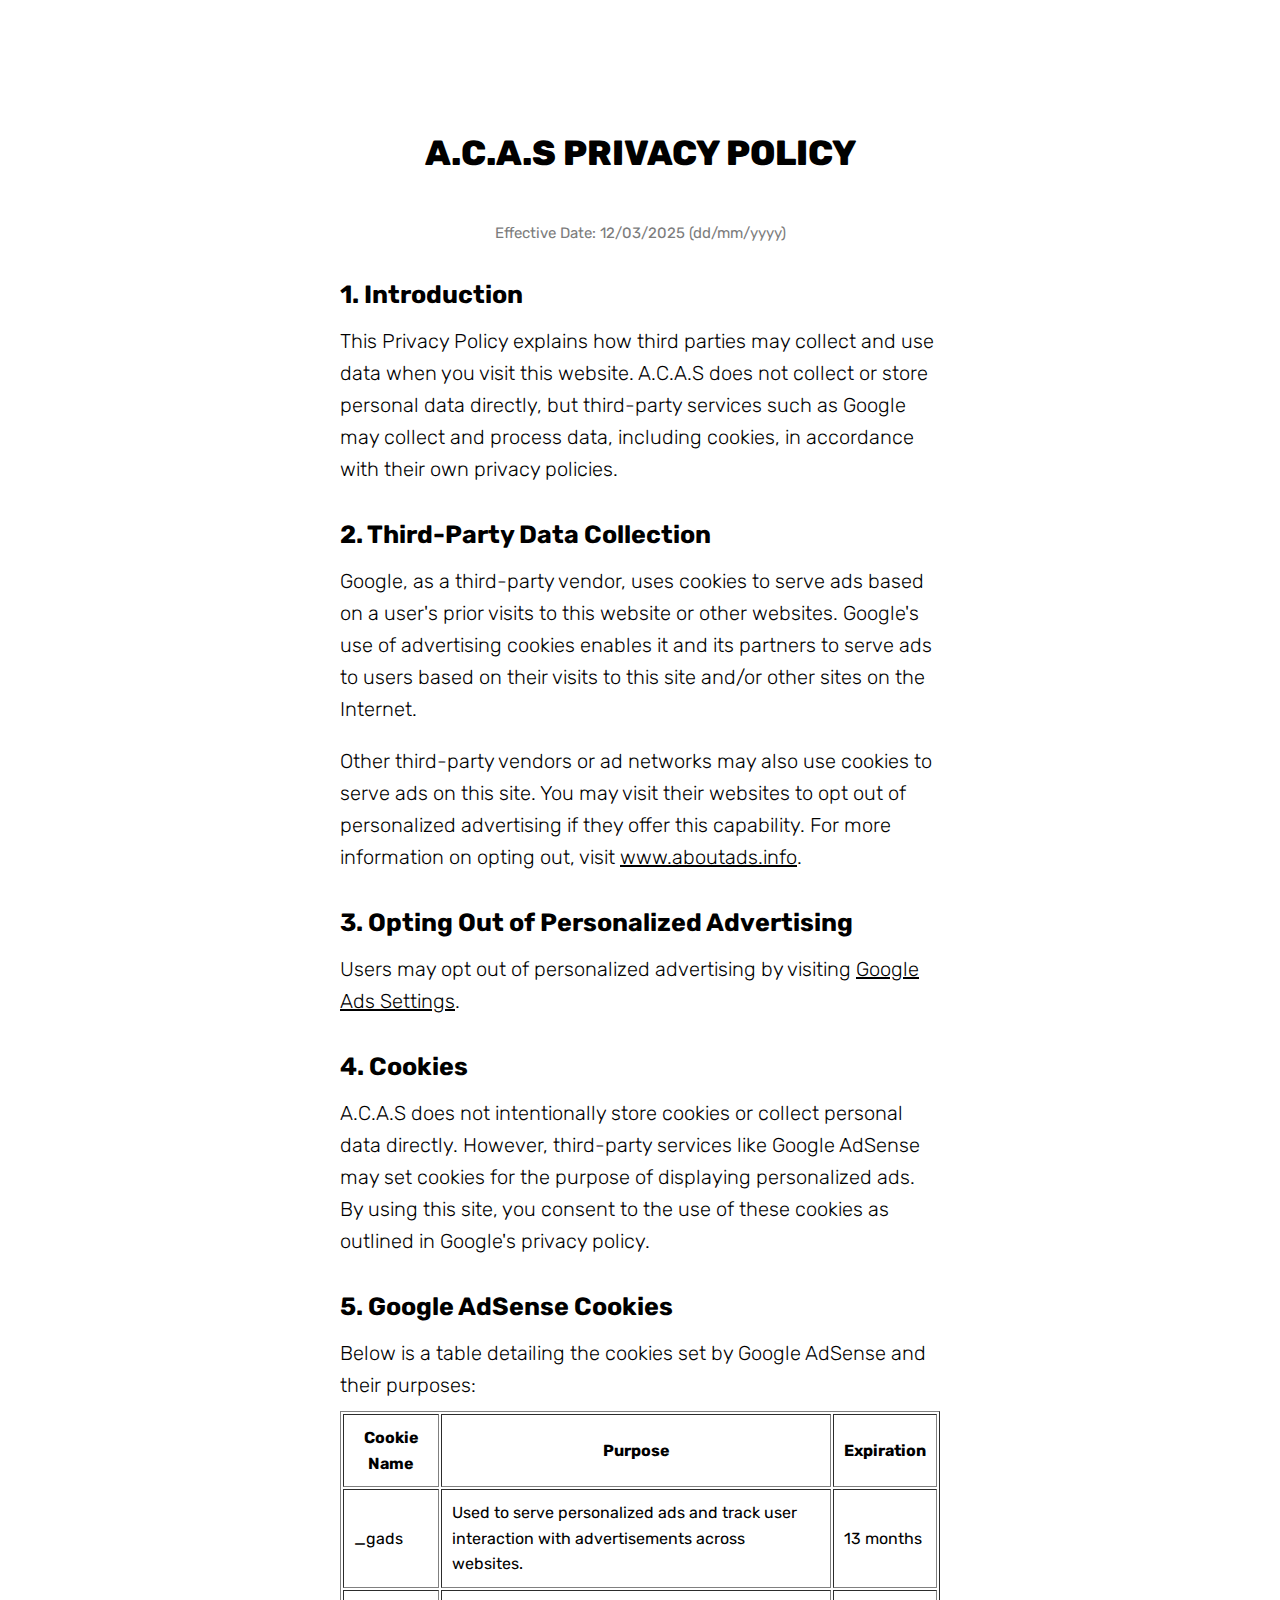
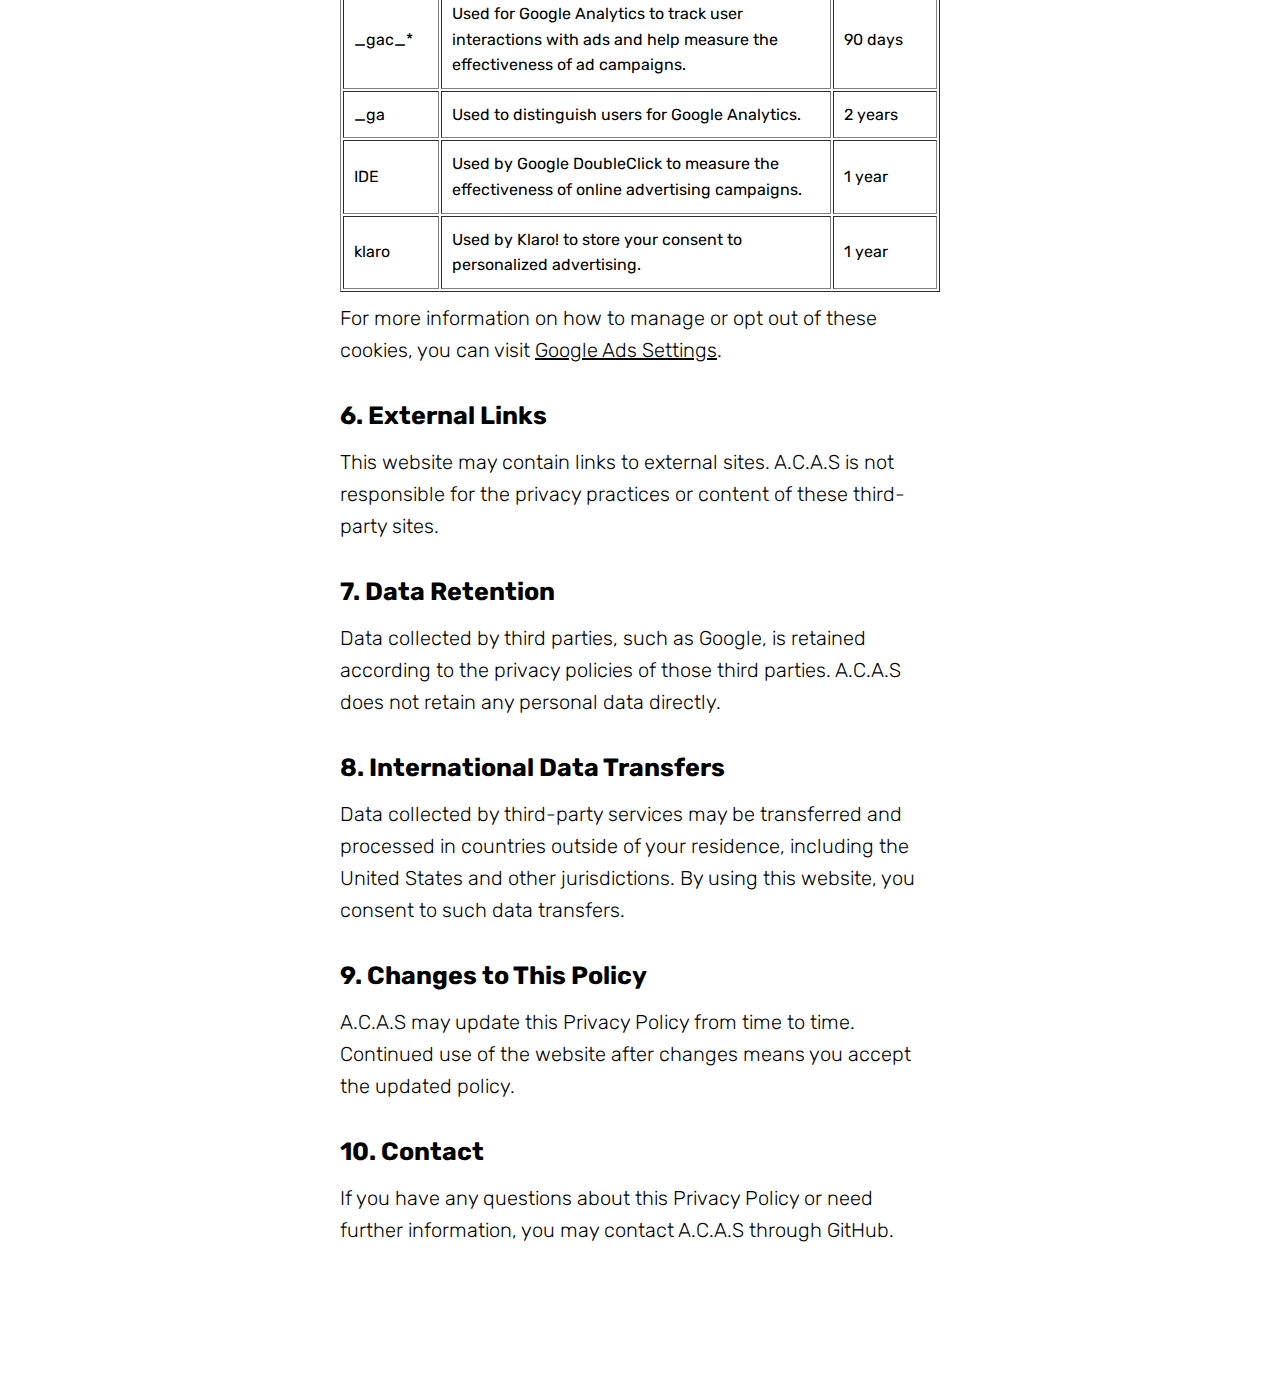
<file: privacy/index.html>
<!DOCTYPE html>
<html>
    <head>
        <title>A.C.A.S Privacy Policy</title>
        <link rel="stylesheet" type="text/css" href="../assets/css/home.css">
        <link rel="stylesheet" type="text/css" href="../assets/css/navigation.css">
        <link rel="stylesheet" href="https://cdnjs.cloudflare.com/ajax/libs/font-awesome/5.15.4/css/all.min.css">
        <link rel="stylesheet" type="text/css" href="privacy.css">
        <meta name="viewport" content="width=device-width, initial-scale=1.0">
        <meta charset="UTF-8">
    </head>
    <body>
        <div id="wrapper">
            <div class="big-title">A.C.A.S PRIVACY POLICY</div>
        
            <div class="small-paragraph center-text greyed">Effective Date: 12/03/2025 (dd/mm/yyyy)</div>
        
            <div class="title">1. Introduction</div>
            <div class="paragraph slim">
                This Privacy Policy explains how third parties may collect and use data when you visit this website. A.C.A.S does not collect or store personal data directly, but third-party services such as Google may collect and process data, including cookies, in accordance with their own privacy policies.
            </div>
        
            <div class="title">2. Third-Party Data Collection</div>
            <div class="paragraph slim">
                Google, as a third-party vendor, uses cookies to serve ads based on a user's prior visits to this website or other websites. Google's use of advertising cookies enables it and its partners to serve ads to users based on their visits to this site and/or other sites on the Internet.
            </div>
            <div class="paragraph slim">
                Other third-party vendors or ad networks may also use cookies to serve ads on this site. You may visit their websites to opt out of personalized advertising if they offer this capability. For more information on opting out, visit <a href="https://www.aboutads.info/" target="_blank">www.aboutads.info</a>.
            </div>
        
            <div class="title">3. Opting Out of Personalized Advertising</div>
            <div class="paragraph slim">
                Users may opt out of personalized advertising by visiting <a href="https://adssettings.google.com/" target="_blank">Google Ads Settings</a>.
            </div>
        
            <div class="title">4. Cookies</div>
            <div class="paragraph slim">
                A.C.A.S does not intentionally store cookies or collect personal data directly. However, third-party services like Google AdSense may set cookies for the purpose of displaying personalized ads. By using this site, you consent to the use of these cookies as outlined in Google's privacy policy.
            </div>
        
            <div class="title">5. Google AdSense Cookies</div>
            <div class="paragraph slim">
                Below is a table detailing the cookies set by Google AdSense and their purposes:
            </div>
        
            <table border="1" cellpadding="10">
                <thead>
                    <tr>
                        <th>Cookie Name</th>
                        <th>Purpose</th>
                        <th>Expiration</th>
                    </tr>
                </thead>
                <tbody>
                    <tr>
                        <td>_gads</td>
                        <td>Used to serve personalized ads and track user interaction with advertisements across websites.</td>
                        <td>13 months</td>
                    </tr>
                    <tr>
                        <td>_gac_*</td>
                        <td>Used for Google Analytics to track user interactions with ads and help measure the effectiveness of ad campaigns.</td>
                        <td>90 days</td>
                    </tr>
                    <tr>
                        <td>_ga</td>
                        <td>Used to distinguish users for Google Analytics.</td>
                        <td>2 years</td>
                    </tr>
                    <tr>
                        <td>IDE</td>
                        <td>Used by Google DoubleClick to measure the effectiveness of online advertising campaigns.</td>
                        <td>1 year</td>
                    </tr>
                    <tr>
                        <td>klaro</td>
                        <td>Used by Klaro! to store your consent to personalized advertising.</td>
                        <td>1 year</td>
                    </tr>
                </tbody>
            </table>
        
            <div class="paragraph slim">
                For more information on how to manage or opt out of these cookies, you can visit <a href="https://adssettings.google.com/" target="_blank">Google Ads Settings</a>.
            </div>
        
            <div class="title">6. External Links</div>
            <div class="paragraph slim">
                This website may contain links to external sites. A.C.A.S is not responsible for the privacy practices or content of these third-party sites.
            </div>
        
            <div class="title">7. Data Retention</div>
            <div class="paragraph slim">
                Data collected by third parties, such as Google, is retained according to the privacy policies of those third parties. A.C.A.S does not retain any personal data directly.
            </div>
        
            <div class="title">8. International Data Transfers</div>
            <div class="paragraph slim">
                Data collected by third-party services may be transferred and processed in countries outside of your residence, including the United States and other jurisdictions. By using this website, you consent to such data transfers.
            </div>
        
            <div class="title">9. Changes to This Policy</div>
            <div class="paragraph slim">
                A.C.A.S may update this Privacy Policy from time to time. Continued use of the website after changes means you accept the updated policy.
            </div>
        
            <div class="title">10. Contact</div>
            <div class="paragraph slim">
                If you have any questions about this Privacy Policy or need further information, you may contact A.C.A.S through GitHub.
            </div>
        </div>
         
    </body>
</html>
</file>
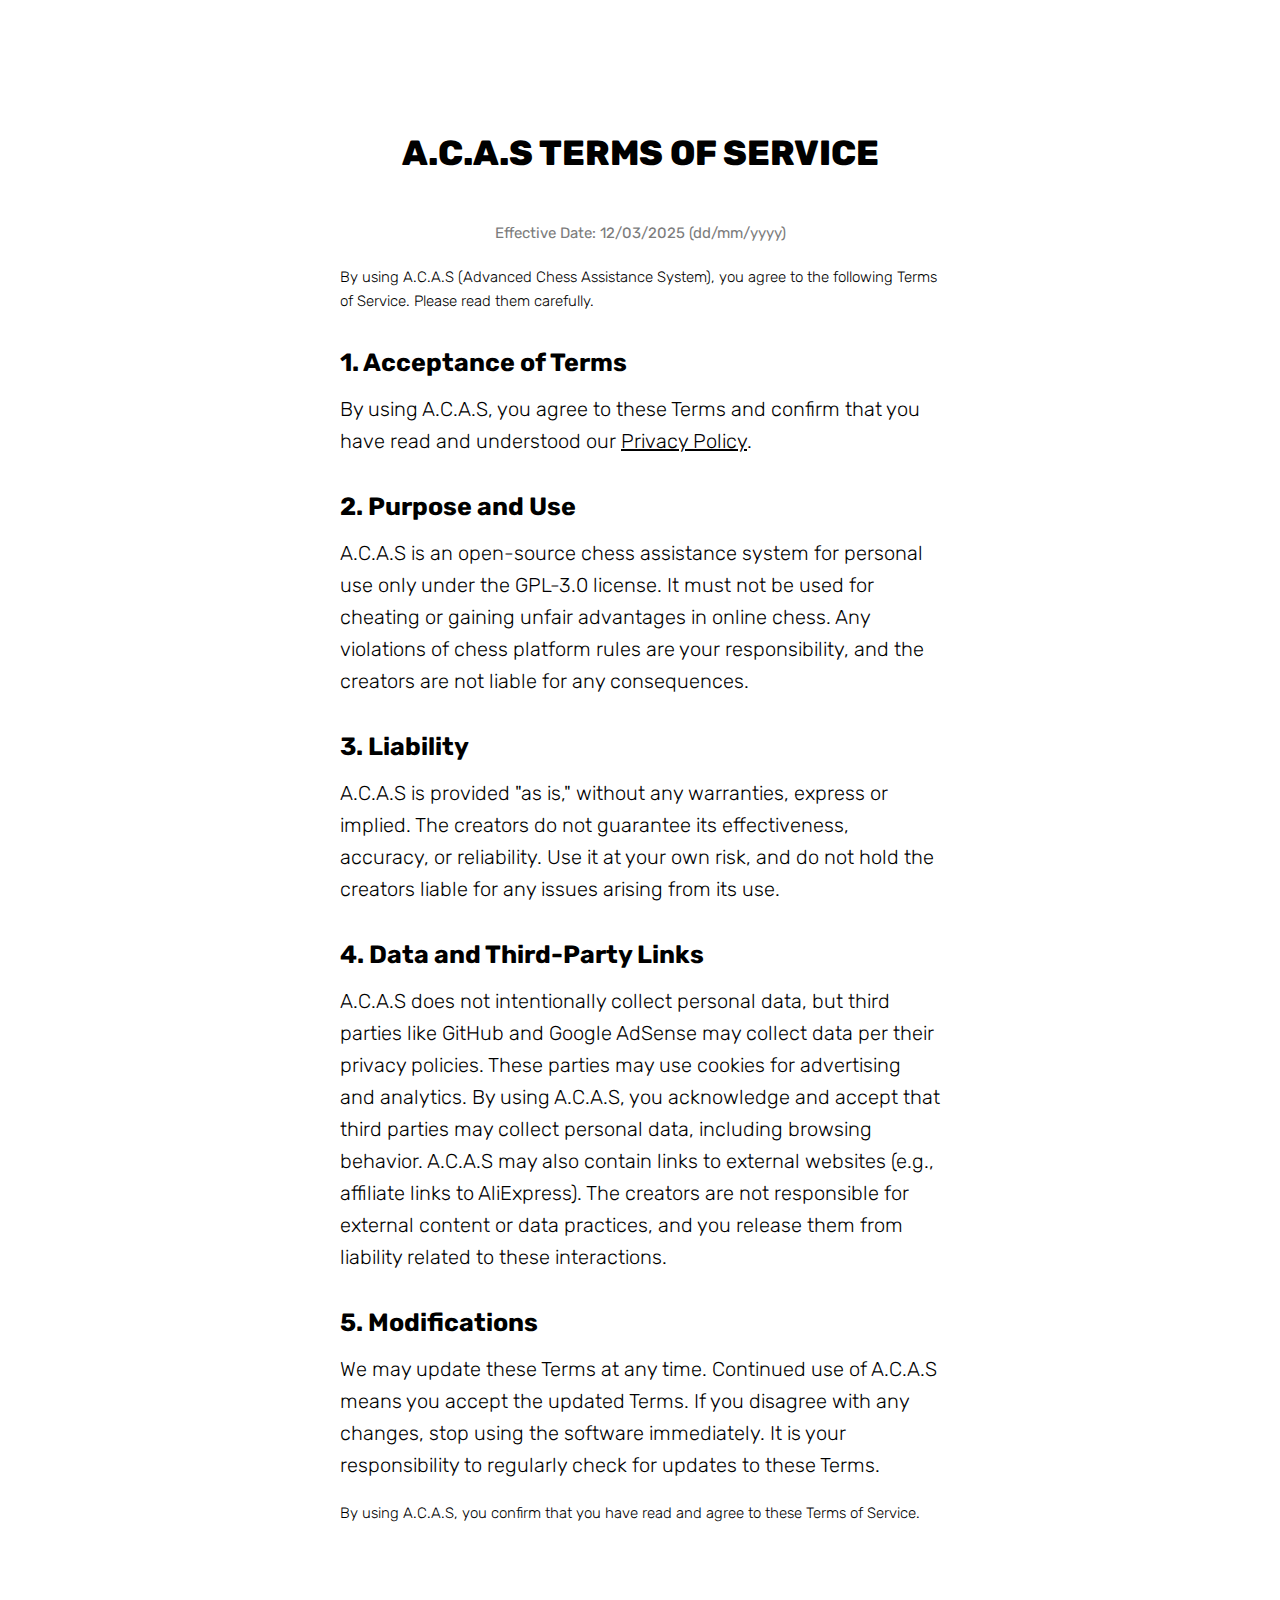
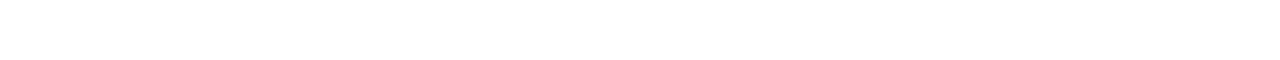
<file: tos/index.html>
<!DOCTYPE html>
<html>
    <head>
        <title>A.C.A.S Terms Of Service</title>
        <link rel="stylesheet" type="text/css" href="../assets/css/home.css">
        <link rel="stylesheet" type="text/css" href="../assets/css/navigation.css">
        <link rel="stylesheet" href="https://cdnjs.cloudflare.com/ajax/libs/font-awesome/5.15.4/css/all.min.css">
        <link rel="stylesheet" type="text/css" href="tos.css">
        <meta name="viewport" content="width=device-width, initial-scale=1.0">
        <meta charset="UTF-8">
    </head>
    <body>
        <div id="wrapper">
            <div class="big-title">A.C.A.S TERMS OF SERVICE</div>
            <div class="small-paragraph center-text greyed">Effective Date: 12/03/2025 (dd/mm/yyyy)</div>
            <div class="small-paragraph extra-slim">By using A.C.A.S (Advanced Chess Assistance System), you agree to the following Terms of Service. Please read them carefully.</div>
        
            <div class="title">1. Acceptance of Terms</div>
            <div class="paragraph slim">By using A.C.A.S, you agree to these Terms and confirm that you have read and understood our <a href="/A.C.A.S/privacy/" target="_blank">Privacy Policy</a>.</div>
        
            <div class="title">2. Purpose and Use</div>
            <div class="paragraph slim">A.C.A.S is an open-source chess assistance system for personal use only under the GPL-3.0 license. It must not be used for cheating or gaining unfair advantages in online chess. Any violations of chess platform rules are your responsibility, and the creators are not liable for any consequences.</div>
        
            <div class="title">3. Liability</div>
            <div class="paragraph slim">A.C.A.S is provided "as is," without any warranties, express or implied. The creators do not guarantee its effectiveness, accuracy, or reliability. Use it at your own risk, and do not hold the creators liable for any issues arising from its use.</div>
        
            <div class="title">4. Data and Third-Party Links</div>
            <div class="paragraph slim">A.C.A.S does not intentionally collect personal data, but third parties like GitHub and Google AdSense may collect data per their privacy policies. These parties may use cookies for advertising and analytics. By using A.C.A.S, you acknowledge and accept that third parties may collect personal data, including browsing behavior. A.C.A.S may also contain links to external websites (e.g., affiliate links to AliExpress). The creators are not responsible for external content or data practices, and you release them from liability related to these interactions.</div>
        
            <div class="title">5. Modifications</div>
            <div class="paragraph slim">We may update these Terms at any time. Continued use of A.C.A.S means you accept the updated Terms. If you disagree with any changes, stop using the software immediately. It is your responsibility to regularly check for updates to these Terms.</div>
        
            <div class="small-paragraph extra-slim">By using A.C.A.S, you confirm that you have read and agree to these Terms of Service.</div>
        </div>     
    </body>
</html>
</file>
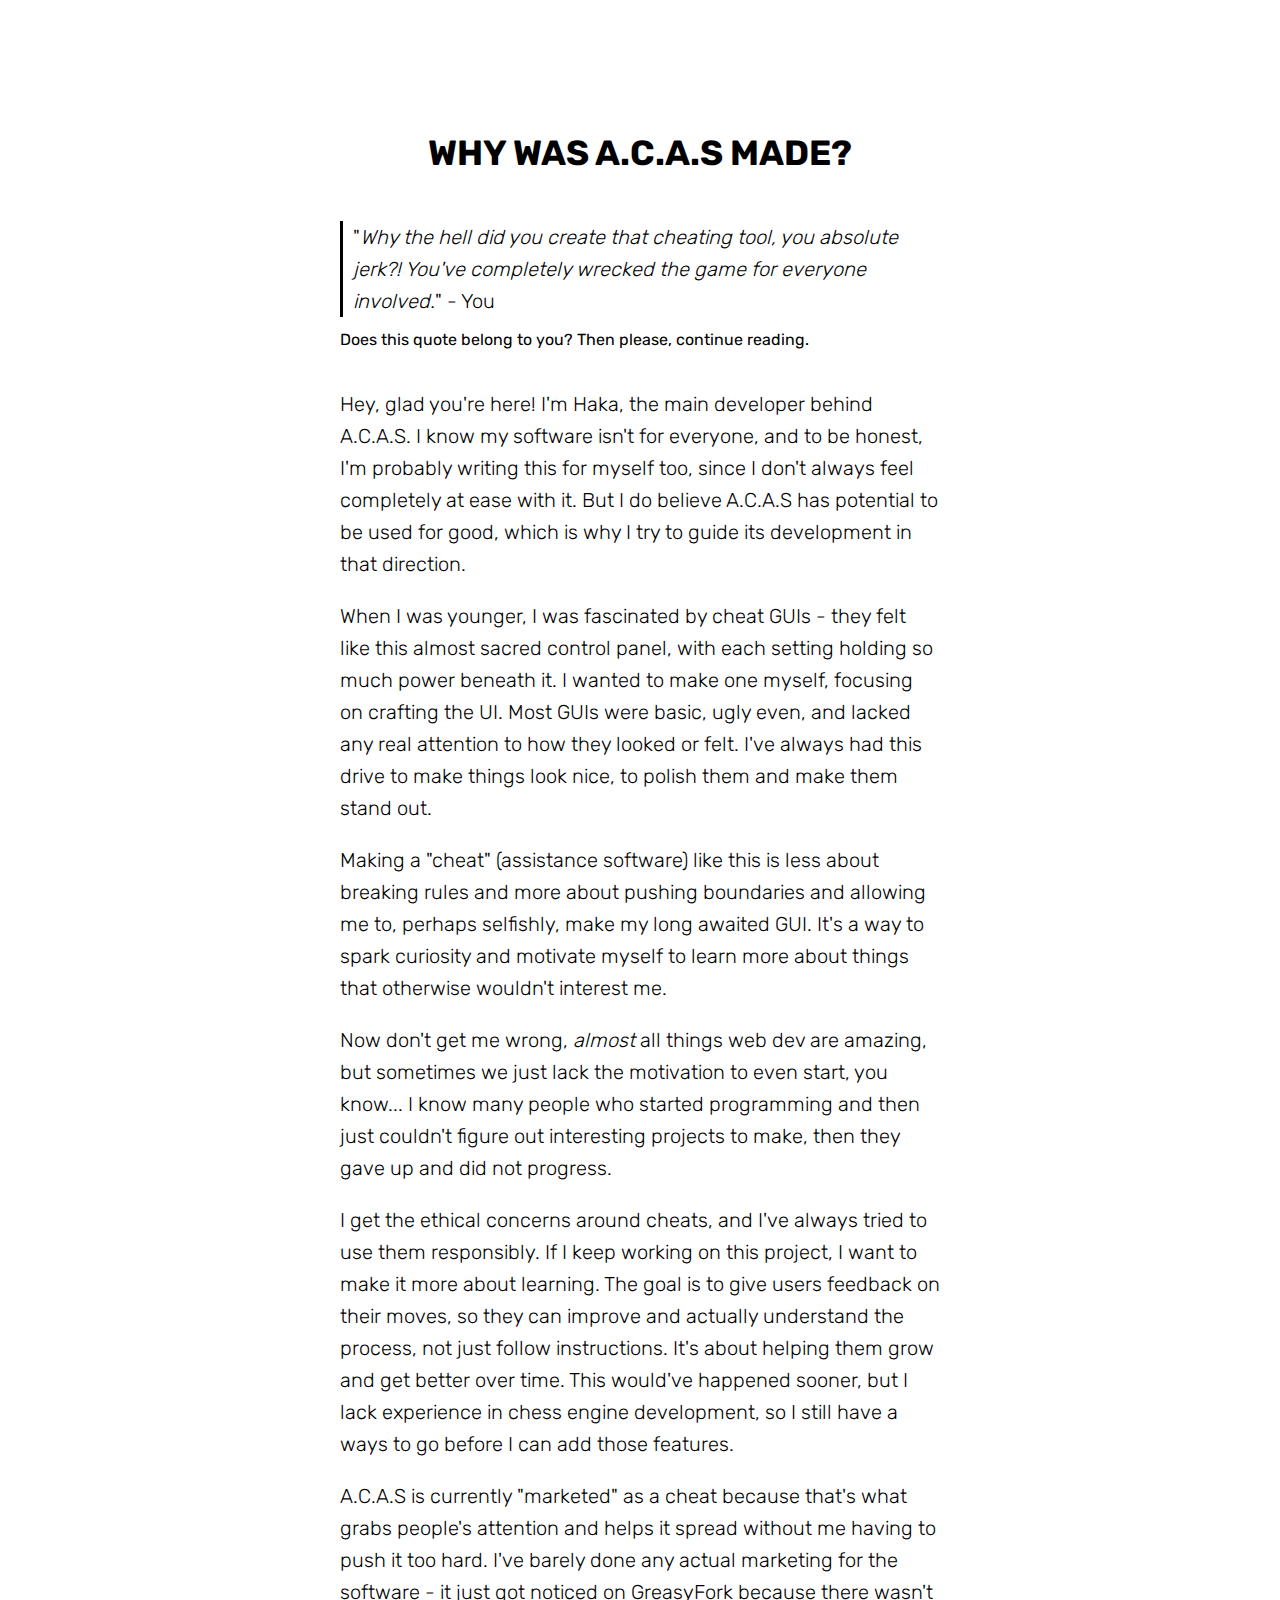
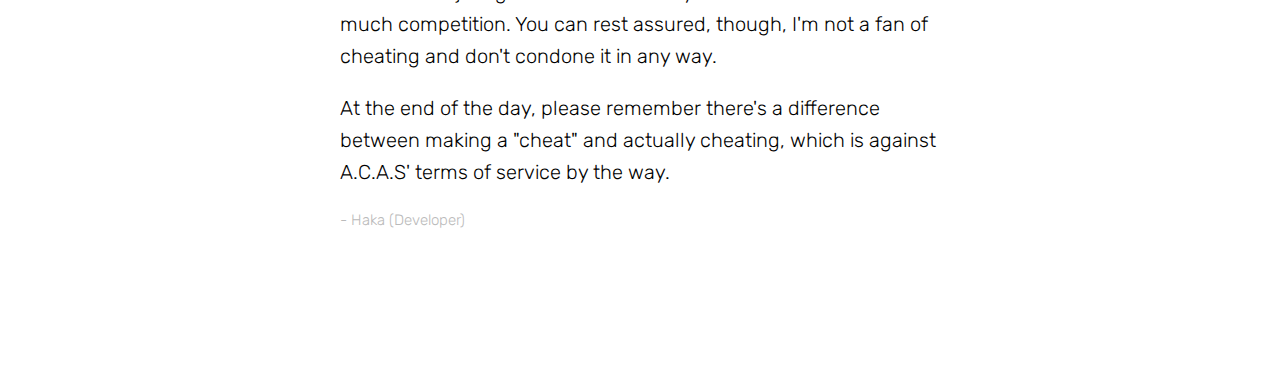
<file: why/index.html>
<!DOCTYPE html>
<html>
	<head>
		<title>Why A.C.A.S?</title>
		<link rel="stylesheet" type="text/css" href="../assets/css/home.css">
		<link rel="stylesheet" type="text/css" href="../assets/css/navigation.css">
		<link rel="stylesheet" href="https://cdnjs.cloudflare.com/ajax/libs/font-awesome/5.15.4/css/all.min.css">
		<link rel="stylesheet" type="text/css" href="why.css">
		<meta name="robots" content="noindex, nofollow">
		<meta name="viewport" content="width=device-width, initial-scale=1.0">
		<meta charset="UTF-8">
	</head>
	<body>
		<div id="wrapper">
			<div class="big-title">Why was A.C.A.S made?</div>

			<div class="small-paragraph extra-slim quote">"<i>Why the hell did you create that cheating tool, you absolute jerk?! You've completely wrecked the game for everyone involved.</i>" - You</div>
			Does this quote belong to you? Then please, continue reading.

			<br>
			<br>

			<div class="paragraph slim">Hey, glad you're here! I'm Haka, the main developer behind A.C.A.S. I know my software isn't for everyone, and to be honest, I'm probably writing this for myself too, since I don't always feel completely at ease with it. But I do believe A.C.A.S has potential to be used for good, which is why I try to guide its development in that direction.</div>

			<div class="paragraph slim">When I was younger, I was fascinated by cheat GUIs - they felt like this almost sacred control panel, with each setting holding so much power beneath it. I wanted to make one myself, focusing on crafting the UI. Most GUIs were basic, ugly even, and lacked any real attention to how they looked or felt. I've always had this drive to make things look nice, to polish them and make them stand out.</div>

			<div class="paragraph slim">Making a "cheat" (assistance software) like this is less about breaking rules and more about pushing boundaries and allowing me to, perhaps selfishly, make my long awaited GUI. It's a way to spark curiosity and motivate myself to learn more about things that otherwise wouldn't interest me.</div>

			<div class="paragraph slim">Now don't get me wrong, <i>almost</i> all things web dev are amazing, but sometimes we just lack the motivation to even start, you know... I know many people who started programming and then just couldn't figure out interesting projects to make, then they gave up and did not progress.</div>

			<div class="paragraph slim">I get the ethical concerns around cheats, and I've always tried to use them responsibly. If I keep working on this project, I want to make it more about learning. The goal is to give users feedback on their moves, so they can improve and actually understand the process, not just follow instructions. It's about helping them grow and get better over time. This would've happened sooner, but I lack experience in chess engine development, so I still have a ways to go before I can add those features.</div>

			<div class="paragraph slim">A.C.A.S is currently "marketed" as a cheat because that's what grabs people's attention and helps it spread without me having to push it too hard. I've barely done any actual marketing for the software - it just got noticed on GreasyFork because there wasn't much competition. You can rest assured, though, I'm not a fan of cheating and don't condone it in any way.</div>

			<div class="paragraph slim">At the end of the day, please remember there's a difference between making a "cheat" and actually cheating, which is against A.C.A.S' terms of service by the way.</div>
			
			<div class="small-paragraph extra-slim greyed">- Haka (Developer)</div>
			
		</div>
	</body>
</html>
</file>
<file: assets/css/home.css>
@font-face {
	font-family: "Mona Sans";
	src: url("../../assets/fonts/Mona-Sans.woff2") format("woff2 supports variations"), url("../../assets/fonts/Mona-Sans.woff2") format("woff2-variations");
	font-weight: 200 900;
	font-stretch: 75% 125%;
	unicode-range: U+0000-00FF, U+0100-024F;
}
@font-face {
    font-family: "Rubik";
    src: url("../../assets/fonts/Rubik.ttf") format("truetype");
    font-weight: 200 900;
    font-stretch: 75% 125%;
	unicode-range: U+0000-00FF, U+0100-024F;
}
@font-face {
    font-family: "IBM Plex Sans";
    src: url("../../assets/fonts/IBMPlexSans.ttf") format("truetype");
    font-weight: 200 900;
    font-stretch: 75% 125%;
}
:root {
    --primary-bg: #1a2634;
    --secondary-bg: #293b4d;
    --accent-color: #3498db;
    --accent-color-2: #9b59b6;
    --text-color: #ecf0f1;
    --muted-text: rgba(255, 255, 255, 0.7);
    --border-color: rgba(255, 255, 255, 0.15);
    --hover-bg: rgba(255, 255, 255, 0.08);
    --shadow-sm: 0 2px 10px rgba(0, 0, 0, 0.2);
    --shadow-md: 0 4px 20px rgba(0, 0, 0, 0.3);
    --border-radius: 12px;
    --success-color: #2ecc71;
    --warning-color: #f39c12;
    --danger-color: #e74c3c;
    --header-height: 70px;
    --transition-speed: 0.3s;
}
html {
    overflow-x: hidden;
    scroll-behavior: smooth;
}
body {
	font-family: "Rubik", "IBM Plex Sans", "Mona Sans", sans-serif;
    margin: 0;
    padding: 0;
    background-color: var(--primary-bg);
    background-image: linear-gradient(45deg, rgba(255, 255, 255, 0.05) 25%, transparent 25%, transparent 75%, rgba(255, 255, 255, 0.05) 75%, rgba(255, 255, 255, 0.05)), 
                      linear-gradient(45deg, rgba(255, 255, 255, 0.05) 25%, transparent 25%, transparent 75%, rgba(255, 255, 255, 0.05) 75%, rgba(255, 255, 255, 0.05));
    background-size: 60px 60px;
    background-position: 0 0, 30px 30px;
    color: var(--text-color);
    line-height: 1.6;
    min-height: 100vh;
    display: flex;
    flex-direction: column;
}
#wrapper {
    margin: 125px 25px 125px 25px;
    display: flex;
    flex-direction: column;
    max-width: 600px;
}
#wiki-wrapper {
    margin: 125px 25px 0px 25px;
    display: flex;
    flex-direction: column;
    align-items: center;
}
.big-title {
    font-size: 38px;
    font-weight: 800;
    font-stretch: ultra-expanded;
    align-self: center;
    text-align: center;
    text-transform: uppercase;
    margin-bottom: 30px;
}
.small-paragraph {
    font-size: 16px;
    font-weight: 400;
    margin: 10px 0 10px 0;
}
.paragraph {
    font-size: 20px;
    font-weight: 400;
    margin: 10px 0 10px 0;
    max-width: 1000px;
}
.center-text {
    text-align: center;
}
.greyed {
    color: #bababa;
}
.slim {
    font-weight: 300;
}
.extra-slim {
    font-weight: 200;
}
.gradient-text {
    text-shadow: 0px 3px 0px var(--primary-color);
}

#product-container {
	display: none;
    padding: 20px;
    background-color: #f1f1f1;
    border: 1px solid grey;
    border-radius: var(--border-radius);
    margin-top: 20px;
    margin-bottom: 20px;
}
.product {
    display: flex;
    flex-direction: column;
    gap: 10px;
    border-radius: var(--border-radius);
    border: 1px solid var(--primary-color);
    margin-bottom: 25px;
    padding: 15px;
    background-color: var(--background-color);
    box-shadow: var(--shadow-sm);
    transition: transform 0.3s ease, box-shadow 0.3s ease;
    color: var(--text-color);
}
.product:hover {
    transform: translateY(-5px);
    box-shadow: var(--shadow-md);
}
.product .container {
    display: flex;
    flex-direction: row;
    gap: 25px;
}
.product .right {
    display: flex;
    flex-direction: column;
    gap: 10px;
}
.product .image {
    border-radius: var(--border-radius);
    border: 2px solid var(--primary-color);
    transition: transform 0.3s ease;
}
.product .image:hover {
    transform: scale(1.02);
}
.product .title {
    font-size: 20px;
    font-weight: 700;
    font-stretch: ultra-expanded;
    padding: 15px;
    border-bottom: 2px solid var(--border-color);
    display: flex;
    flex-direction: row;
    flex-wrap: wrap;
    gap: 3px;
}
.product .description {
    font-weight: 600;
    font-style: italic;
}
.product .action-btn {
    background-color: var(--background-color);
    width: fit-content;
    padding: 12px 20px;
    border-radius: var(--border-radius);
    font-weight: 700;
    font-stretch: extra-expanded;
    text-decoration: none;
    color: var(--primary-color);
    border: 2px solid var(--primary-color);
    transition: all 0.3s ease;
}
.product .action-btn:hover {
    background-color: var(--primary-color);
    color: white;
    transform: translateY(-2px);
}
.product .disclaimer {
	border-left: 2px solid #693f42;
    padding: 12px;
    color: #3b2527;
    font-weight: 400;
    background-color: rgba(105, 63, 66, 0.05);
    border-radius: 0 var(--border-radius) var(--border-radius) 0;
}
.product .discount {
    color: #d95864;
    text-shadow: 0px 2px 0px #751414;
}
.product .originalPrice {
	text-decoration: line-through;
    font-weight: 300;
}
.product .price {
	font-weight: 600;
}

.get-deal-btn {
    background-color: #279920;
    height: fit-content;
    font-size: 20px;
    padding: 14px 24px;
    border-radius: var(--border-radius);
    text-decoration: none;
    color: #ffffff;
    font-weight: 700;
    border: none;
    margin-top: 15px;
    margin-bottom: 25px;
    display: flex;
    justify-content: center;
    transition: all 0.3s ease;
    box-shadow: var(--shadow-sm);
}
.get-deal-btn:hover {
    background-color: #1f7518;
    transform: translateY(-3px);
    box-shadow: var(--shadow-md);
}

#wiki-section {
    margin: 20px;
    text-align: center;
}
.animation-container {
    display: flex;
    justify-content: center;
    align-items: center;
    width: 90vw;
    height: 100%;
    max-width: 1200px;
    overflow: hidden;
}
#lottie-animation {
    height: 600px;
}
.data-transfer {
    margin-top: 20px;
    font-size: 18px;
    opacity: 0;
    animation: fadeIn 1s forwards;
}
@keyframes fadeIn {
    to {
        opacity: 1;
    }
}
.markdown-section-sub {
    padding: 50px 100px 50px 100px !important;
}
.markdown-section blockquote, .markdown-section code {
    color: #4f6881;
}
.markdown-section a {
    color: var(--accent-color);
    text-decoration: none;
    transition: all 0.2s ease;
    border-bottom: 1px solid transparent;
}
.markdown-section a:hover {
    border-bottom: 1px solid var(--accent-color);
}
.markdown-section em {
    color: #34495e;
}
.tip {
    border-left: 5px solid var(--primary-color);
    padding: 20px;
    border-radius: var(--border-radius);
    border: 1px solid var(--border-color);
    background-color: rgba(33, 58, 67, 0.03);
    box-shadow: var(--shadow-sm);
    margin: 20px 0;
}
h1 {
    padding: 20px 0;
    font-stretch: expanded;
    align-items: flex-start;
    font-stretch: ultra-expanded;
    font-weight: 800;
    font-family: "Mona Sans";
    font-size: 38px;
    margin: 0;
    border-bottom: 2px solid var(--border-color);
    margin-bottom: 20px;
}
h1 span {
    align-items: flex-start;
    font-stretch: ultra-expanded;
    font-weight: 800;
    font-family: "Mona Sans";
}
img {
    max-width: 100%;
    height: auto;
    border-radius: var(--border-radius);
    transition: transform 0.3s ease;
}
.bi {
    margin-right: 8px;
    vertical-align: middle;
}
.sidebar-toggle {
    width: 75px !important;
    height: 75px;
    display: flex;
    justify-content: center;
    background-color: rgb(255 255 255 / 90%);
    align-items: center;
    border-radius: 0 25px 0 0;
    padding: 0;
}
.sidebar-toggle span {
    margin-bottom: 4px;
    border-radius: 20px;
    width: 30px;
    height: 3px;
}
.sidebar ul li a {
    align-items: flex-start;
    font-stretch: ultra-expanded;
    font-family: "Mona Sans";
    font-size: 20px;
}
.sidebar ul li.active>a {
    font-weight: 900;
    background-color: #213a4303;
}
.anchor span {
    color: var(--theme-color);
}
a {
    color: var(--theme-color);
}
.search {
    margin-bottom: 0px !important;
}
input {
    align-items: flex-start;
    font-stretch: ultra-expanded;
    font-family: "Mona Sans";
    font-size: 15px;
}
main {
    flex: 1;
    background-color: rgba(0, 0, 0, 0.25);
    backdrop-filter: blur(10px);
    border-left: 1px solid var(--border-color);
    border-right: 1px solid var(--border-color);
    box-shadow: var(--shadow-md);
    width: 100%;
    max-width: 1200px;
    margin: 0 auto;
    display: flex;
    flex-direction: column;
    position: relative;
    overflow: hidden;
}
.markdown-section {
    max-width: 100%;
    padding: 30px 15px;
}
.sidebar ul li.active>a {
    border-right: 3px solid;
}
ins.adsbygoogle[data-ad-status="unfilled"] {
    display: none !important;
}
.acas-logo-main {
    font-size: 28px;
    font-weight: 800;
    text-decoration: none;
    color: var(--primary-color);
    padding: 10px 15px;
    border-radius: var(--border-radius);
    transition: all 0.3s ease;
}
.acas-logo-main:hover {
    background-color: var(--hover-color);
}
.acas-logo-main span {
    font-weight: 600;
    font-size: 16px;
    vertical-align: super;
    margin-left: 2px;
}
header {
    display: flex;
    justify-content: space-between;
    align-items: center;
    padding: 1rem;
    background-color: var(--bg-color);
    color: var(--text-color);
    border-bottom: 1px solid var(--border-color);
    position: sticky;
    top: 0;
    z-index: 100;
}

.left-header {
    display: flex;
    align-items: center;
}

.right-header {
    display: flex;
    align-items: center;
    gap: 10px;
    white-space: nowrap;
    overflow-x: auto;
    padding-bottom: 5px;
}

.right-header a {
    color: var(--text-color);
    text-decoration: none;
    padding: 0.5rem;
    border-radius: 4px;
    transition: all 0.3s ease;
    white-space: nowrap;
}

.right-header a:hover {
    background-color: var(--hover-bg-color);
    color: var(--accent-color);
}

.large-intro {
    font-size: 5rem;
    font-weight: 900;
    line-height: 1.1;
    margin-bottom: 20px;
    text-align: center;
    background: linear-gradient(135deg, var(--accent-color), var(--accent-color-2));
    -webkit-background-clip: text;
    -webkit-text-fill-color: transparent;
    background-clip: text;
    text-shadow: 0 5px 15px rgba(0, 0, 0, 0.3);
}
.large-intro span {
    display: block;
    font-size: 1.2rem;
    font-weight: 400;
    margin-top: 15px;
    -webkit-text-fill-color: var(--muted-text);
}
.bordered {
    border: 2px solid var(--border-color);
    border-radius: var(--border-radius);
    padding: 20px;
    transition: all 0.3s ease;
    box-shadow: var(--shadow-sm);
}
.bordered:hover {
    box-shadow: var(--shadow-md);
    border-color: var(--primary-color);
}
.stats-container {
    background-color: rgba(0, 0, 0, 0.4);
    border-radius: var(--border-radius);
    padding: 30px;
    margin: 50px 0;
    border: 1px solid var(--border-color);
    box-shadow: var(--shadow-sm);
    transition: all var(--transition-speed) ease;
}
.stats-container:hover {
    box-shadow: var(--shadow-md);
    border-color: var(--accent-color);
}
.stats-container div {
    display: flex;
    flex-wrap: wrap;
    justify-content: space-around;
    gap: 30px;
}
.stats-container div div {
    display: flex;
    flex-direction: column;
    align-items: center;
    gap: 5px;
    transition: all var(--transition-speed) ease;
    padding: 20px;
    border-radius: var(--border-radius);
    min-width: 100px;
}
.stats-container div div:hover {
    background-color: rgba(255, 255, 255, 0.05);
    transform: translateY(-5px);
}
.stats-container h2 {
    font-size: 3rem;
    margin: 0;
    color: var(--accent-color);
    font-weight: 800;
}
.stats-container span {
    color: var(--muted-text);
    font-size: 1.1rem;
}
footer {
    width: 100%;
    position: relative;
    display: flex;
    align-items: center;
    justify-content: center;
    padding: 50px 0;
    background-color: rgba(0, 0, 0, 0.6);
    backdrop-filter: blur(10px);
    border-top: 1px solid var(--border-color);
    overflow: hidden;
}
footer section {
    color: var(--text-color);
    font-weight: 700;
    font-size: 1.5rem;
    text-align: center;
    background-color: rgba(0, 0, 0, 0.3);
    padding: 20px 40px;
    border-radius: var(--border-radius);
    border: 1px solid var(--border-color);
    box-shadow: var(--shadow-sm);
    transition: all var(--transition-speed) ease;
}
footer section:hover {
    transform: translateY(-3px);
    box-shadow: var(--shadow-md);
}
.floaty-piece {
    position: absolute;
    z-index: -1;
    opacity: 0.2;
    animation: float 10s ease-in-out infinite;
    filter: drop-shadow(0 0 10px rgba(0, 0, 0, 0.5));
    transition: opacity var(--transition-speed) ease;
}
.floaty-footer {
    opacity: 0.25;
}
main:hover .floaty-piece {
    opacity: 0.3;
}
@keyframes float {
    0% {
        transform: translateY(0) rotate(0deg);
    }
    50% {
        transform: translateY(-20px) rotate(5deg);
    }
    100% {
        transform: translateY(0) rotate(0deg);
    }
}
.showcase {
    display: flex;
    align-items: center;
    gap: 40px;
    margin: 60px 0;
    padding: 40px;
    border-radius: var(--border-radius);
    background-color: rgba(0, 0, 0, 0.3);
    border: 1px solid var(--border-color);
    transition: all var(--transition-speed) ease;
    position: relative;
    overflow: hidden;
}
.showcase::before {
    content: "";
    position: absolute;
    top: 0;
    left: 0;
    width: 100%;
    height: 100%;
    background: linear-gradient(45deg, transparent, rgba(52, 152, 219, 0.05));
    z-index: -1;
}
.showcase:hover {
    box-shadow: var(--shadow-md);
    border-color: var(--accent-color);
}
.showcase div:first-of-type {
    flex: 1;
}
.showcase img {
    flex: 1;
    max-width: 50%;
    border-radius: var(--border-radius);
    box-shadow: var(--shadow-sm);
    transition: all var(--transition-speed) ease;
}
.showcase img:hover {
    transform: scale(1.03);
    box-shadow: var(--shadow-md);
}
.showcase-2 {
    flex-direction: row-reverse;
}
.showcase-2::before {
    background: linear-gradient(45deg, rgba(155, 89, 182, 0.05), transparent);
}
h2 {
    font-size: 2.2rem;
    margin-top: 40px;
    margin-bottom: 20px;
    color: var(--text-color);
    background: linear-gradient(90deg, var(--accent-color), var(--accent-color-2));
    -webkit-background-clip: text;
    -webkit-text-fill-color: transparent;
    background-clip: text;
    display: inline-block;
}
.install-suggestion {
    font-size: 1.5rem;
    font-weight: 700;
    text-align: center;
    margin: 60px 0;
    padding: 30px;
    background-color: rgba(52, 152, 219, 0.1);
    border-radius: var(--border-radius);
    box-shadow: var(--shadow-sm);
    border: 1px solid var(--accent-color);
    transition: all var(--transition-speed) ease;
}
.install-suggestion:hover {
    box-shadow: var(--shadow-md);
    transform: translateY(-3px);
}
.install-suggestion a {
    color: var(--accent-color);
    text-decoration: none;
    border-bottom: 1px solid transparent;
    transition: all var(--transition-speed) ease;
}
.install-suggestion a:hover {
    border-bottom-color: var(--accent-color);
}
.footer-links {
    margin-top: 80px;
    padding-top: 30px;
    border-top: 1px solid var(--border-color);
    font-size: 0.9rem;
    opacity: 0.8;
}
hr {
    border: none;
    border-top: 1px solid var(--border-color);
    margin: 20px 0;
}
.hero-section {
    text-align: center;
    padding: 60px 0 40px;
    position: relative;
}
.about-section {
    background-color: rgba(0, 0, 0, 0.3);
    border-radius: var(--border-radius);
    padding: 40px;
    margin: 50px 0;
    border: 1px solid var(--border-color);
    position: relative;
    overflow: hidden;
}
.about-section::before {
    content: "";
    position: absolute;
    top: 0;
    left: 0;
    width: 100%;
    height: 100%;
    background-image: url('/A.C.A.S/assets/images/pieces/staunty/wN.svg');
    background-repeat: no-repeat;
    background-position: right -50px bottom -50px;
    background-size: 200px;
    opacity: 0.05;
    z-index: -1;
}
.features-list {
    margin-top: 30px;
    padding-left: 0;
}
.features-list li {
    position: relative;
    padding-left: 30px;
    margin-bottom: 15px;
    list-style-type: none;
}
.features-list li::before {
    content: "✓";
    position: absolute;
    left: 0;
    color: var(--accent-color);
    font-weight: bold;
    font-size: 1.2rem;
}
.cta-section {
    margin: 60px 0;
    text-align: center;
}
.action-buttons {
    display: flex;
    flex-wrap: wrap;
    gap: 15px;
    justify-content: center;
    margin-bottom: 30px;
}
.btn {
    display: inline-flex;
    align-items: center;
    gap: 8px;
    padding: 14px 28px;
    border-radius: var(--border-radius);
    font-weight: 600;
    font-size: 1.1rem;
    text-decoration: none;
    transition: all var(--transition-speed) ease;
    box-shadow: var(--shadow-sm);
    background-color: rgba(0, 0, 0, 0.3);
    color: var(--text-color);
    border: 1px solid var(--border-color);
}
.btn:hover {
    transform: translateY(-3px);
    box-shadow: var(--shadow-md);
}
.primary-btn {
    background-color: rgba(0, 0, 0, 0.3);
    color: var(--text-color);
    border: 1px solid var(--border-color);
}
.primary-btn:hover {
    background-color: rgba(0, 0, 0, 0.4);
}
.secondary-btn {
    background-color: rgba(0, 0, 0, 0.3);
    border: 1px solid var(--border-color);
}
.secondary-btn:hover {
    background-color: rgba(0, 0, 0, 0.4);
}
.outline-btn {
    background-color: rgba(0, 0, 0, 0.3);
    color: var(--text-color);
    border: 1px solid var(--border-color);
}
.outline-btn:hover {
    background-color: rgba(0, 0, 0, 0.4);
}
.mock-img {
    max-width: 100%;
    height: auto;
    border-radius: var(--border-radius);
    box-shadow: var(--shadow-md);
    margin: 30px 0;
    border: 1px solid var(--border-color);
    transition: all var(--transition-speed) ease;
}
.mock-img:hover {
    transform: translateY(-5px);
    box-shadow: 0 8px 30px rgba(0, 0, 0, 0.4);
}
@media (max-width: 768px) {
    .large-intro {
        font-size: 3rem;
    }
    .showcase {
        flex-direction: column;
        padding: 30px;
    }
    .showcase img {
        max-width: 100%;
    }
    .showcase-2 {
        flex-direction: column;
    }
    .stats-container div div {
        min-width: 100px;
    }
    .about-section {
        padding: 30px;
    }
    header {
        flex-direction: column;
        align-items: flex-start;
    }
    .right-header {
        margin-top: 10px;
        width: 100%;
        justify-content: flex-start;
        overflow-x: auto;
    }
    .action-buttons {
        flex-direction: column;
        align-items: stretch;
    }
    .btn {
        justify-content: center;
    }
}
</file>
<file: assets/css/navigation.css>
/* Стили для навигации и заголовка */
:root {
  --primary-bg: #121212;
  --secondary-bg: #1e1e1e;
  --accent-color: #3498db;
  --accent-color-2: #9b59b6;
  --text-color: #f0f0f0;
  --muted-text: rgba(255, 255, 255, 0.7);
  --border-color: rgba(255, 255, 255, 0.15);
  --hover-bg: rgba(255, 255, 255, 0.1);
  --shadow-sm: 0 2px 10px rgba(0, 0, 0, 0.2);
  --shadow-md: 0 4px 20px rgba(0, 0, 0, 0.3);
}

header {
  display: flex;
  justify-content: space-between;
  align-items: center;
  padding: 1rem 2rem;
  background-color: var(--secondary-bg);
  border-bottom: 1px solid var(--border-color);
  position: sticky;
  top: 0;
  z-index: 100;
  box-shadow: var(--shadow-sm);
}

.left-header {
  display: flex;
  align-items: center;
}

.right-header {
  display: flex;
  align-items: center;
  gap: 15px;
  flex-wrap: nowrap;
}

.acas-logo-main {
  font-size: 28px;
  font-weight: 800;
  text-decoration: none;
  color: var(--text-color);
  padding: 8px 15px;
  border-radius: 8px;
  transition: all 0.3s ease;
}

.acas-logo-main:hover {
  background-color: var(--hover-bg);
  color: var(--accent-color);
}

.acas-logo-main span {
  font-weight: 600;
  font-size: 16px;
  vertical-align: super;
  margin-left: 2px;
  color: var(--accent-color);
}

.right-header a {
  color: var(--text-color);
  text-decoration: none;
  padding: 8px 12px;
  border-radius: 8px;
  transition: all 0.3s ease;
  display: flex;
  align-items: center;
  gap: 6px;
}

.right-header a:hover {
  background-color: var(--hover-bg);
  color: var(--accent-color);
  transform: translateY(-2px);
}

.github-corner {
  background-color: rgba(255, 255, 255, 0.05);
}

@media (max-width: 768px) {
  header {
    flex-direction: column;
    padding: 1rem;
  }
  
  .right-header {
    margin-top: 10px;
    width: 100%;
    overflow-x: auto;
    padding-bottom: 10px;
    justify-content: flex-start;
  }
}
</file>
<file: privacy/privacy.css>
@font-face {
	font-family: "Mona Sans";
	src: url("../assets/fonts/Mona-Sans.woff2") format("woff2 supports variations"), url("../assets/fonts/Mona-Sans.woff2") format("woff2-variations");
	font-weight: 200 900;
	font-stretch: 75% 125%;
	unicode-range: U+0000-00FF, U+0100-024F;
}
@font-face {
    font-family: "Rubik";
    src: url("../assets/fonts/Rubik.ttf") format("truetype");
    font-weight: 200 900;
    font-stretch: 75% 125%;
	unicode-range: U+0000-00FF, U+0100-024F;
}
@font-face {
    font-family: "IBM Plex Sans";
    src: url("../assets/fonts/IBMPlexSans.ttf") format("truetype");
    font-weight: 200 900;
    font-stretch: 75% 125%;
}
body {
	font-family: "Rubik", "IBM Plex Sans", "Mona Sans", sans-serif;
    margin: 0;
    color: black;
    background-color: white;
    display: flex;
    align-content: center;
    justify-content: center;
    align-items: center;
}
#wrapper {
    margin: 125px 25px 125px 25px;
    display: flex;
    flex-direction: column;
    width: 600px;
}
.big-title {
    font-size: 35px;
    font-weight: 800;
    font-stretch: ultra-expanded;
    align-self: center;
    text-align: center;
    margin-bottom: 30px;
}
.title {
    font-size: 25px;
    font-weight: 700;
    font-stretch: ultra-expanded;
    margin: 20px 0 0 0;
}
.small-paragraph {
    font-size: 15px;
    font-weight: 400;
    margin: 10px 0 10px 0;
}
.paragraph {
    font-size: 20px;
    font-weight: 400;
    margin: 10px 0 10px 0;
}
.center-text {
    text-align: center;
}
.greyed {
    color: #7c7c7c;
}
.slim {
    font-weight: 300;
}
.extra-slim {
    font-weight: 200;
}
</file>
<file: tos/tos.css>
@font-face {
	font-family: "Mona Sans";
	src: url("../assets/fonts/Mona-Sans.woff2") format("woff2 supports variations"), url("../assets/fonts/Mona-Sans.woff2") format("woff2-variations");
	font-weight: 200 900;
	font-stretch: 75% 125%;
	unicode-range: U+0000-00FF, U+0100-024F;
}
@font-face {
    font-family: "Rubik";
    src: url("../assets/fonts/Rubik.ttf") format("truetype");
    font-weight: 200 900;
    font-stretch: 75% 125%;
	unicode-range: U+0000-00FF, U+0100-024F;
}
@font-face {
    font-family: "IBM Plex Sans";
    src: url("../assets/fonts/IBMPlexSans.ttf") format("truetype");
    font-weight: 200 900;
    font-stretch: 75% 125%;
}
body {
	font-family: "Rubik", "IBM Plex Sans", "Mona Sans", sans-serif;
    margin: 0;
    color: black;
    background-color: white;
    display: flex;
    align-content: center;
    justify-content: center;
    align-items: center;
}
#wrapper {
    margin: 125px 25px 125px 25px;
    display: flex;
    flex-direction: column;
    width: 600px;
}
.big-title {
    font-size: 35px;
    font-weight: 800;
    font-stretch: ultra-expanded;
    align-self: center;
    text-align: center;
    margin-bottom: 30px;
}
.title {
    font-size: 25px;
    font-weight: 700;
    font-stretch: ultra-expanded;
    margin: 20px 0 0 0;
}
.small-paragraph {
    font-size: 15px;
    font-weight: 400;
    margin: 10px 0 10px 0;
}
.paragraph {
    font-size: 20px;
    font-weight: 400;
    margin: 10px 0 10px 0;
}
.center-text {
    text-align: center;
}
.greyed {
    color: #7c7c7c;
}
.slim {
    font-weight: 300;
}
.extra-slim {
    font-weight: 200;
}
</file>
<file: why/why.css>
@font-face {
	font-family: "Mona Sans";
	src: url("../assets/fonts/Mona-Sans.woff2") format("woff2 supports variations"), url("../assets/fonts/Mona-Sans.woff2") format("woff2-variations");
	font-weight: 200 900;
	font-stretch: 75% 125%;
	unicode-range: U+0000-00FF, U+0100-024F;
}
@font-face {
    font-family: "Rubik";
    src: url("../assets/fonts/Rubik.ttf") format("truetype");
    font-weight: 200 900;
    font-stretch: 75% 125%;
	unicode-range: U+0000-00FF, U+0100-024F;
}
@font-face {
    font-family: "IBM Plex Sans";
    src: url("../assets/fonts/IBMPlexSans.ttf") format("truetype");
    font-weight: 200 900;
    font-stretch: 75% 125%;
}
body {
	font-family: "Rubik", "IBM Plex Sans", "Mona Sans", sans-serif;
    margin: 0;
    background-color: white;
    color: black;
    display: flex;
    align-content: center;
    justify-content: center;
    align-items: center;
}
#wrapper {
    margin: 125px 25px 125px 25px;
    display: flex;
    flex-direction: column;
    width: 600px;
}
.big-title {
    font-weight: 700;
    font-size: 35px;
    font-stretch: ultra-expanded;
    align-self: center;
    text-align: center;
    margin-bottom: 30px;
}
.title {
    font-size: 25px;
    font-weight: 700;
    font-stretch: ultra-expanded;
    margin: 20px 0 0 0;
}
.small-paragraph {
    font-size: 15px;
    font-weight: 400;
    margin: 10px 0 10px 0;
}
.paragraph {
    font-size: 20px;
    font-weight: 400;
    margin: 10px 0 10px 0;
}
.center-text {
    text-align: center;
}
.greyed {
    color: #bababa;
}
.slim {
    font-weight: 300;
}
.extra-slim {
    font-weight: 200;
}
.quote {
    font-weight: 200;
    border-left: 3px solid black;
    padding-left: 10px;
    font-size: 20px;
}
</file>
